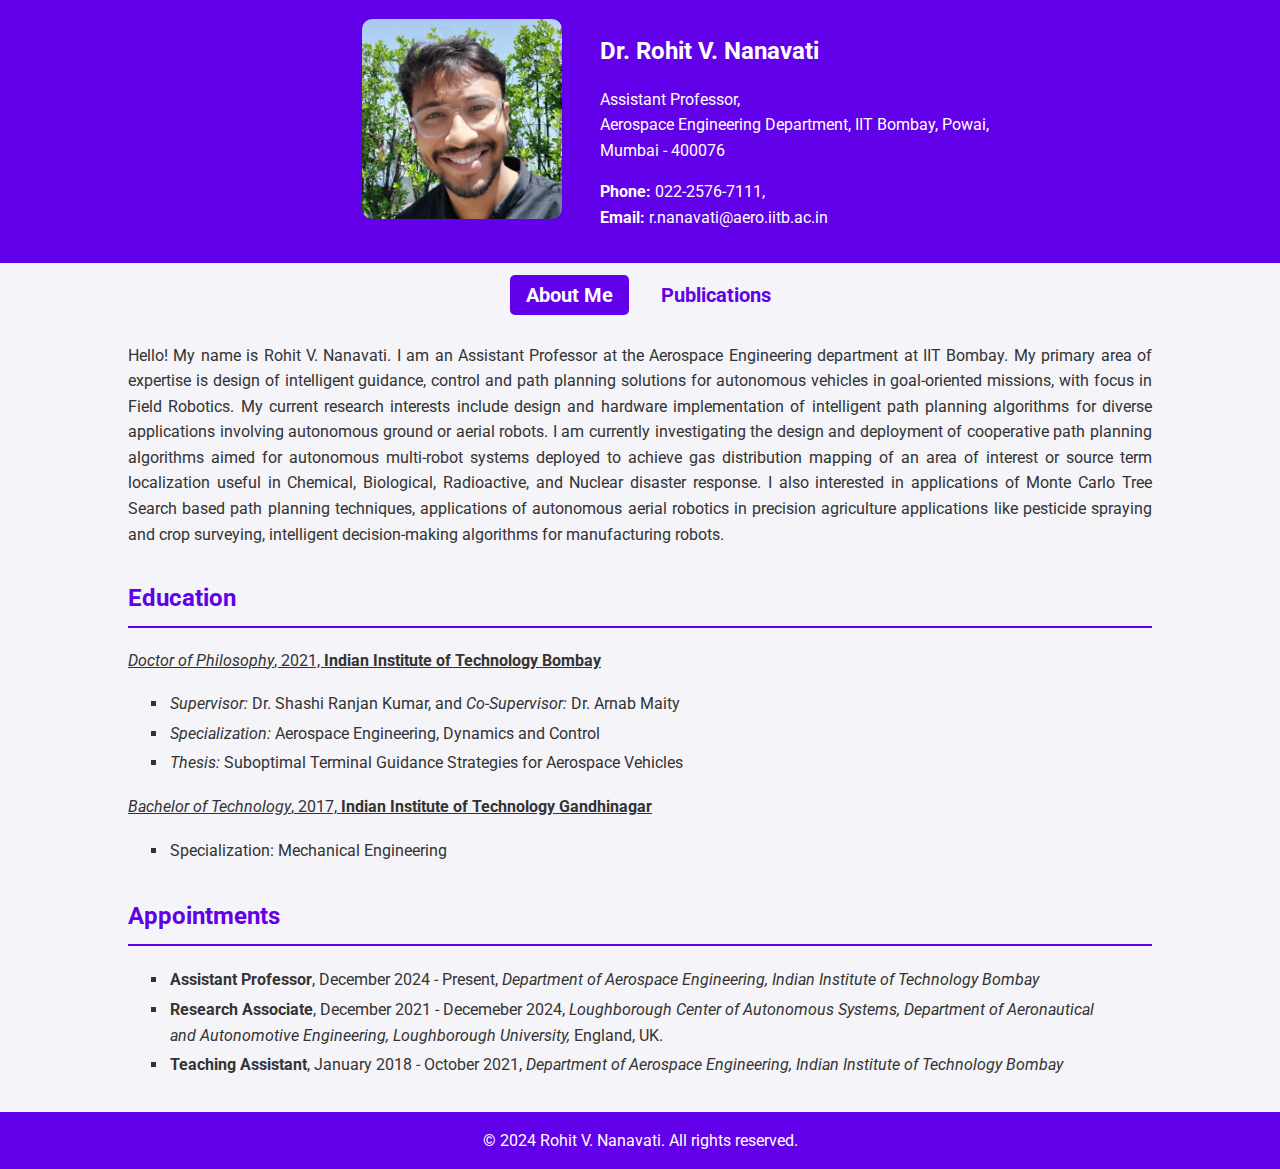
<file: index.html>
<!DOCTYPE html>
<html lang="en">

<head>
    <meta charset="UTF-8">
    <meta name="viewport" content="width=device-width, initial-scale=1.0">
    <title>Rohit V. Nanavati</title>
    <link href="https://fonts.googleapis.com/css2?family=Roboto:wght@300;400;700&display=swap" rel="stylesheet">
    <link href="styles.css" rel="stylesheet">
</head>

<body>
    <header>
        <div class="header-content">
            <div class="profile-photo">
                <!-- Add your photo here -->
                <img src="IITB_AeroProfilePicture_RVN Full.jpg" alt="Rohit V. Nanavati">
            </div>
            <div class="header-text">
                <h1>Dr. Rohit V. Nanavati</h1>
                <p>
                    Assistant Professor,<br>
                    Aerospace Engineering Department,
                    IIT Bombay, Powai,<br> Mumbai - 400076
                </p>
                <p>
                    <strong>Phone:</strong> 022-2576-7111,<br>
                    <strong>Email:</strong> r.nanavati@aero.iitb.ac.in
                </p>
            </div>
        </div>
    </header>
    <nav>
        <ul>
          <li><a href="index.html" class="active">About Me</a></li>
          <li><a href="Publications.html">Publications</a></li>
        </ul>
    </nav>
    <main>
        <section id="about">
            <!-- <h2>About</h2> -->
            <p align="justify">Hello! My name is Rohit V. Nanavati. I am an Assistant Professor at the Aerospace Engineering department at IIT Bombay. 
                My primary area of expertise is design of intelligent guidance, control and path planning solutions for autonomous vehicles in goal-oriented missions, 
                with focus in Field Robotics. My current research interests include design and
                hardware implementation of intelligent path planning algorithms for diverse applications involving autonomous
                ground or aerial robots. I am currently investigating the design and deployment of cooperative path planning
                algorithms aimed for autonomous multi-robot systems deployed to achieve gas distribution mapping of an area
                of interest or source term localization useful in Chemical, Biological, Radioactive, and Nuclear disaster response.
                I also interested in applications of Monte Carlo Tree Search based path planning techniques, applications of autonomous
                aerial robotics in precision agriculture applications like pesticide spraying and crop surveying, intelligent
                decision-making algorithms for manufacturing robots.</p>
            <!-- <p>Feel free to explore my work and reach out if you have any questions.</p> -->
        </section>
        
        <section id="education">
            <h2>Education</h2>
                <p><u><i>Doctor of Philosophy</i>, 2021, <strong>Indian Institute of Technology Bombay</strong></u></p>
                <ul style="list-style-type:square;">
                    <li><i>Supervisor: </i> Dr. Shashi Ranjan Kumar, and <i>Co-Supervisor: </i> Dr. Arnab Maity</li>
                    <li><i>Specialization: </i> Aerospace Engineering, Dynamics and Control</li>
                    <li><i>Thesis: </i> Suboptimal Terminal Guidance Strategies for Aerospace Vehicles</li>
                </ul>
                <p><u><i>Bachelor of Technology</i>, 2017, <strong>Indian Institute of Technology Gandhinagar</strong></u></p>
                <ul style="list-style-type:square;">
                    <li>Specialization: Mechanical Engineering</li>
                </ul>
        </section>
        <section id="appointments">
            <h2>Appointments</h2>
                <ul style="list-style-type:square;">
                    <li><strong>Assistant Professor</strong>, December 2024 - Present, <i>Department of Aerospace Engineering, Indian Institute of Technology Bombay</i></li>
                    <li><strong>Research Associate</strong>, December 2021 - Decemeber 2024, <i>Loughborough Center of Autonomous Systems, Department of Aeronautical and Autonomotive Engineering, Loughborough University,</i> England, UK.</li>
                    <li><strong>Teaching Assistant</strong>, January 2018 - October 2021, <i>Department of Aerospace Engineering, Indian Institute of Technology Bombay</i></li>
                </ul>
        </section>

        <!-- <section id="publications">
            <h2>Publications</h2>
            <h3>Journals</h3>
            <ol>
                <li><strong>R. V. Nanavati</strong>, M. Coombes, C. Liu, "Distributed Multi-Robot Source Term Estimation with Coverage Control and Information theoretic based Coordination", Information Fusion, Volume 111, 2024, 102503</li>
                <li><strong>R. V. Nanavati</strong>, Y. Meng, M. Coombes, C. Liu. "Generalized data-driven optimal path planning framework for uniform coverage missions using crop spraying UAVs", Precision Agriculture, 24, 1497–1525 (2023)</li>
                <li>A. Sinha, <strong>R. V. Nanavati</strong>, and S. R. Kumar, "Three-Dimensional Nonlinear Impact Time Guidance Using Predicted Interception Point", Journal of Guidance, Control, and Dynamics, 2023, 46:3, 608-617</li>
                <li>N. S. Kumar, <strong>R. V. Nanavati</strong>, S. R. Kumar. "Robust nonlinear guidance strategies for survival of cooperating unmanned aerial vehicles against pursuing attackers", Proceedings of the Institution of Mechanical Engineers, Part G: Journal of Aerospace Engineering, 2023; 237(5): 1025-1040</li>
                <li><strong>R. V. Nanavati</strong>, S. R. Kumar, "Impact angle-based engagement classification and nonlinear guidance against targets with a speed advantage", Aerospace Science and Technology, Volume 129, 2022, 107856</li>
                <li><strong>R. V. Nanavati</strong>, S. R. Kumar, and A. Maity, "Time-energy suboptimal control of nonlinear input-affine systems", International Journal of Control, 2022, 96:12, 3058-3071</li>
                <li><strong>R. V. Nanavati</strong>, S. R. Kumar, and A. Maity, "Three-dimensional Suboptimal Nonlinear Intercept Time Guidance against Non-Maneuvering Target", Aerospace Science and Technology, 2021, Vol. 115, Article 106831</li>
                <li><strong>R. V. Nanavati</strong>, S. R. Kumar, and A. Maity, "Spatial Nonlinear Guidance Strategies for Target Interception at Pre-specified Orientation", Aerospace Science and Technology, 2021, Vol. 114, Article 106735</li>
                <li><strong>R. V. Nanavati</strong>, S. R. Kumar and A. Maity, "Cooperative Target Capture Using Relative Separation for Three-Dimensional Engagement", in IEEE Transactions on Aerospace and Electronic Systems, 2021, vol. 57, no. 5, pp. 3357-3367</li>
                <li><strong>R. V. Nanavati</strong>, S. R. Kumar, and A. Maity, "Lead-Angle-Based Three-Dimensional Guidance for Angle-Constrained Interception", Journal of Guidance, Control and Dynamics, 2021, Vol. 44, No. 1, pp. 190-199</li>
                <li><strong>R. V. Nanavati</strong>, S. R. Kumar, and A. Maity, "Suboptimal closed-form feedback control of input-affine non-linear systems", IET Control Theory & Applications, 2020, Vol. 14, No. 15, pp. 2064-2075</li>
                <li><strong>R. V. Nanavati</strong>, S. R. Kumar, and A. Maity "Nonlinear Simultaneous Interception Guidance Strategies for Stationary Targets", Journal of Guidance, Control and Dynamics, 2020, Vol. 43, No. 1, pp. 154-161</li>
            </ol>
            <h3>Conference</h3>
            <ol>
                <li>T. J. Glover, <strong>R. V. Nanavati</strong>, C. Rhodes, M. Coombes, C. Liu, W. H. Chen, N. Perree and S. Hiscocks, " A Monte Carlo Tree Search Framework for Autonomous Source Term Estimation in Stone Soup", IEEE 27th International conference of Information Fusion 2024, Venice, Italy. Accepted</li>
                <li><strong>R. V. Nanavati</strong>, C. Rhodes, M. Coombes, C. Liu, “Low-to-High Resolution Path Planner for Robotic Gas Distribution Mapping”, IEEE International Conference on Robotics and Automation, ICRA 2024, PACIFICO Yokohama, In-Press</li>
                <li>A. Sinha, <strong>R. V. Nanavati</strong> and S. R. Kumar, "Impact Angle Constrained Integrated Guidance and Control for a Dual-controlled Interceptor," 2021 Seventh Indian Control Conference (ICC), Mumbai, India, 2021, pp. 27-32</li>
                <li><strong>R. V. Nanavati</strong>, S. R. Kumar and A. Maity, "Time-Constrained Individual Homing Guidance against Stationary Targets," 2021 Seventh Indian Control Conference (ICC), Mumbai, India, 2021, pp. 377-382.</li>
                <li><strong>R. V. Nanavati</strong>, S. R. Kumar, and A. Maity “Lead Angle based Three-Dimensional Guidance for Angle Constrained Interception”, AIAA SciTech 2021 Forum - Missile and Trans-Atmospheric Vehicle GNC, AIAA-1461, January.</li>
                <li><strong>R. V. Nanavati</strong>, S. R. Kumar, and A. Maity “Range-Error based Three-Dimensional Salvo Guidance against Stationary Targets”, AIAA SciTech 2021 Forum - Missile and Trans-Atmospheric Vehicle GNC, AIAA-1461, January.</li>
                <li><strong>R. V. Nanavati</strong>, S. R. Kumar, and A. Maity “Three-Dimensional Finite-time Suboptimal Nonlinear Impact Angle Guidance”, 6th Conference on Advances in Control and Optimization of Dynamical Systems ACODS 2020, IFACPapersOnLine, Volume 53, Issue 1, 2020, pp. 252-257</li>
                <li><strong>R. V. Nanavati</strong>, S. R. Kumar, and A. Maity “Simultaneous Interception Guidance Strategy in Nonlinear Framework”, IEEE 27th Mediterranean Conference on Control and Automation, Akko, Israel, 2019, pp. 118-123</li>
            </ol>
        </section> -->

        <!-- <section id="projects">
            <h2>Projects</h2>
            <article>
                <h3>Project Title 1</h3>
                <p>Description of the project. <a class="btn" href="#">Link</a></p>
            </article>
            <article>
                <h3>Project Title 2</h3>
                <p>Description of the project. <a class="btn" href="#">Link</a></p>
            </article>
            Phone: 022 2576 7111<br>
            Email: r.nanavati@aero.iitb.ac.in
        </section> -->

        <!-- <section id="contact">
            <h2>Contact</h2>
            <p>You can reach me via email at <a href="mailto:r.nanavati@aero.iitb.ac.in">r.nanavati@aero.iitb.ac.in</a></p>
            <p>Follow me on:</p>
            <ul>
                <li><a href="https://github.com/yourusername">GitHub</a></li>
                <li><a href="https://scholar.google.com/citations?user=yourid">Google Scholar</a></li>
                <li><a href="https://linkedin.com/in/yourusername">LinkedIn</a></li>
            </ul>
        </section> -->
    </main>

    <footer>
        <p>&copy; 2024 Rohit V. Nanavati. All rights reserved.</p>
    </footer>
</body>

</html>
</file>
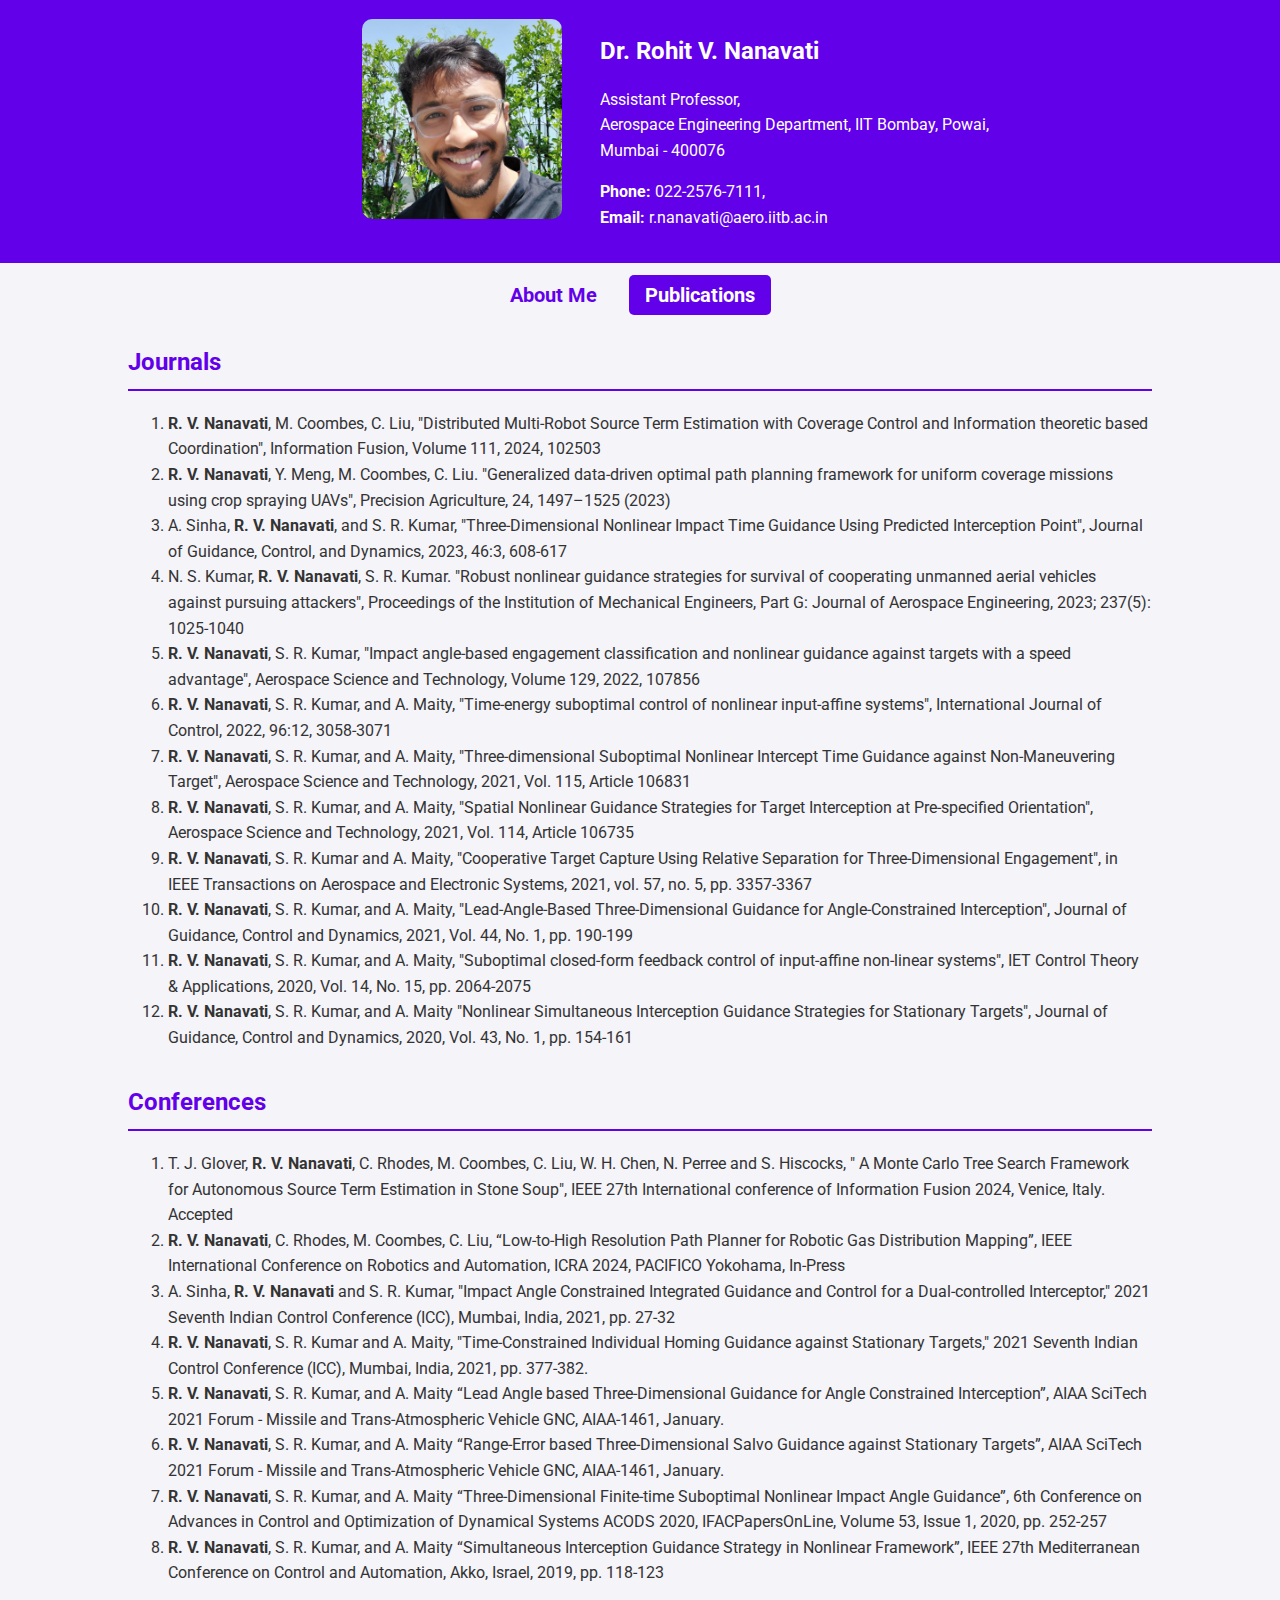
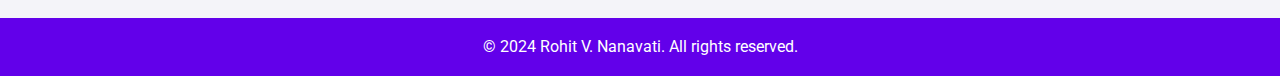
<file: Publications.html>
<!DOCTYPE html>
<html lang="en">

<head>
    <meta charset="UTF-8">
    <meta name="viewport" content="width=device-width, initial-scale=1.0">
    <title>Rohit V. Nanavati</title>
    <link href="https://fonts.googleapis.com/css2?family=Roboto:wght@300;400;700&display=swap" rel="stylesheet">
    <link href="styles.css" rel="stylesheet">
</head>

<body>
    <header>
        <div class="header-content">
            <div class="profile-photo">
                <!-- Add your photo here -->
                <img src="IITB_AeroProfilePicture_RVN Full.jpg" alt="Rohit V. Nanavati">
            </div>
            <div class="header-text">
                <h1>Dr. Rohit V. Nanavati</h1>
                <p>
                    Assistant Professor,<br>
                    Aerospace Engineering Department,
                    IIT Bombay, Powai,<br> Mumbai - 400076
                </p>
                <p>
                    <strong>Phone:</strong> 022-2576-7111,<br>
                    <strong>Email:</strong> r.nanavati@aero.iitb.ac.in
                </p>
            </div>
        </div>
    </header>
    <nav>
        <ul>
          <li><a href="index.html">About Me</a></li>
          <li><a href="Publications.html" class="active">Publications</a></li>
        </ul>
    </nav>
    <main>
        <section id="Journals">
            <h2>Journals</h2>
            <ol>
                <li><strong>R. V. Nanavati</strong>, M. Coombes, C. Liu, "Distributed Multi-Robot Source Term Estimation with Coverage Control and Information theoretic based Coordination", Information Fusion, Volume 111, 2024, 102503</li>
                <li><strong>R. V. Nanavati</strong>, Y. Meng, M. Coombes, C. Liu. "Generalized data-driven optimal path planning framework for uniform coverage missions using crop spraying UAVs", Precision Agriculture, 24, 1497–1525 (2023)</li>
                <li>A. Sinha, <strong>R. V. Nanavati</strong>, and S. R. Kumar, "Three-Dimensional Nonlinear Impact Time Guidance Using Predicted Interception Point", Journal of Guidance, Control, and Dynamics, 2023, 46:3, 608-617</li>
                <li>N. S. Kumar, <strong>R. V. Nanavati</strong>, S. R. Kumar. "Robust nonlinear guidance strategies for survival of cooperating unmanned aerial vehicles against pursuing attackers", Proceedings of the Institution of Mechanical Engineers, Part G: Journal of Aerospace Engineering, 2023; 237(5): 1025-1040</li>
                <li><strong>R. V. Nanavati</strong>, S. R. Kumar, "Impact angle-based engagement classification and nonlinear guidance against targets with a speed advantage", Aerospace Science and Technology, Volume 129, 2022, 107856</li>
                <li><strong>R. V. Nanavati</strong>, S. R. Kumar, and A. Maity, "Time-energy suboptimal control of nonlinear input-affine systems", International Journal of Control, 2022, 96:12, 3058-3071</li>
                <li><strong>R. V. Nanavati</strong>, S. R. Kumar, and A. Maity, "Three-dimensional Suboptimal Nonlinear Intercept Time Guidance against Non-Maneuvering Target", Aerospace Science and Technology, 2021, Vol. 115, Article 106831</li>
                <li><strong>R. V. Nanavati</strong>, S. R. Kumar, and A. Maity, "Spatial Nonlinear Guidance Strategies for Target Interception at Pre-specified Orientation", Aerospace Science and Technology, 2021, Vol. 114, Article 106735</li>
                <li><strong>R. V. Nanavati</strong>, S. R. Kumar and A. Maity, "Cooperative Target Capture Using Relative Separation for Three-Dimensional Engagement", in IEEE Transactions on Aerospace and Electronic Systems, 2021, vol. 57, no. 5, pp. 3357-3367</li>
                <li><strong>R. V. Nanavati</strong>, S. R. Kumar, and A. Maity, "Lead-Angle-Based Three-Dimensional Guidance for Angle-Constrained Interception", Journal of Guidance, Control and Dynamics, 2021, Vol. 44, No. 1, pp. 190-199</li>
                <li><strong>R. V. Nanavati</strong>, S. R. Kumar, and A. Maity, "Suboptimal closed-form feedback control of input-affine non-linear systems", IET Control Theory & Applications, 2020, Vol. 14, No. 15, pp. 2064-2075</li>
                <li><strong>R. V. Nanavati</strong>, S. R. Kumar, and A. Maity "Nonlinear Simultaneous Interception Guidance Strategies for Stationary Targets", Journal of Guidance, Control and Dynamics, 2020, Vol. 43, No. 1, pp. 154-161</li>
            </ol>
        </section>
        <section id="Conferences">
            <h2>Conferences</h2>
            <ol>
                <li>T. J. Glover, <strong>R. V. Nanavati</strong>, C. Rhodes, M. Coombes, C. Liu, W. H. Chen, N. Perree and S. Hiscocks, " A Monte Carlo Tree Search Framework for Autonomous Source Term Estimation in Stone Soup", IEEE 27th International conference of Information Fusion 2024, Venice, Italy. Accepted</li>
                <li><strong>R. V. Nanavati</strong>, C. Rhodes, M. Coombes, C. Liu, “Low-to-High Resolution Path Planner for Robotic Gas Distribution Mapping”, IEEE International Conference on Robotics and Automation, ICRA 2024, PACIFICO Yokohama, In-Press</li>
                <li>A. Sinha, <strong>R. V. Nanavati</strong> and S. R. Kumar, "Impact Angle Constrained Integrated Guidance and Control for a Dual-controlled Interceptor," 2021 Seventh Indian Control Conference (ICC), Mumbai, India, 2021, pp. 27-32</li>
                <li><strong>R. V. Nanavati</strong>, S. R. Kumar and A. Maity, "Time-Constrained Individual Homing Guidance against Stationary Targets," 2021 Seventh Indian Control Conference (ICC), Mumbai, India, 2021, pp. 377-382.</li>
                <li><strong>R. V. Nanavati</strong>, S. R. Kumar, and A. Maity “Lead Angle based Three-Dimensional Guidance for Angle Constrained Interception”, AIAA SciTech 2021 Forum - Missile and Trans-Atmospheric Vehicle GNC, AIAA-1461, January.</li>
                <li><strong>R. V. Nanavati</strong>, S. R. Kumar, and A. Maity “Range-Error based Three-Dimensional Salvo Guidance against Stationary Targets”, AIAA SciTech 2021 Forum - Missile and Trans-Atmospheric Vehicle GNC, AIAA-1461, January.</li>
                <li><strong>R. V. Nanavati</strong>, S. R. Kumar, and A. Maity “Three-Dimensional Finite-time Suboptimal Nonlinear Impact Angle Guidance”, 6th Conference on Advances in Control and Optimization of Dynamical Systems ACODS 2020, IFACPapersOnLine, Volume 53, Issue 1, 2020, pp. 252-257</li>
                <li><strong>R. V. Nanavati</strong>, S. R. Kumar, and A. Maity “Simultaneous Interception Guidance Strategy in Nonlinear Framework”, IEEE 27th Mediterranean Conference on Control and Automation, Akko, Israel, 2019, pp. 118-123</li>
            </ol>
        </section>

        <!-- <section id="projects">
            <h2>Projects</h2>
            <article>
                <h3>Project Title 1</h3>
                <p>Description of the project. <a class="btn" href="#">Link</a></p>
            </article>
            <article>
                <h3>Project Title 2</h3>
                <p>Description of the project. <a class="btn" href="#">Link</a></p>
            </article>
            Phone: 022 2576 7111<br>
            Email: r.nanavati@aero.iitb.ac.in
        </section> -->

        <!-- <section id="contact">
            <h2>Contact</h2>
            <p>You can reach me via email at <a href="mailto:r.nanavati@aero.iitb.ac.in">r.nanavati@aero.iitb.ac.in</a></p>
            <p>Follow me on:</p>
            <ul>
                <li><a href="https://github.com/yourusername">GitHub</a></li>
                <li><a href="https://scholar.google.com/citations?user=yourid">Google Scholar</a></li>
                <li><a href="https://linkedin.com/in/yourusername">LinkedIn</a></li>
            </ul>
        </section> -->
    </main>

    <footer>
        <p>&copy; 2024 Rohit V. Nanavati. All rights reserved.</p>
    </footer>
</body>

</html>
</file>
<file: styles.css>
body {
            font-family: 'Roboto', sans-serif;
            margin: 0;
            padding: 0;
            background-color: #f4f4f9;
            color: #333;
            line-height: 1.6;
        }

        header {
            background: #6200ea;
            color: #fff;
            padding: 1rem;
            display: flex;
            align-items: center;
            width: 100%;
        }

        .header-content {
            display: flex;
            align-items: center;
            max-width: 1200px;
            margin: 0 auto;
        }

        .profile-photo {
            flex-shrink: 0;
            width: 200px;
            height: 200px;
            border-radius: 10px;
            background-color: #ddd;
            margin-bottom: 1.5rem;
            overflow: hidden;
            /* max-width: 17.5%; */
        }

        .profile-photo img {
            width: 100%;
            height: 100%;
            object-fit: cover;
            margin: auto;
        }

        .header-text {
            flex-grow: 1;
        }

        .header-text h1 {
            margin-left: 10%;
            font-size: 1.5rem;
        }

        .header-text p {
            font-size: 1rem;
            margin-left: 10%;
            margin-top: 1rem;
            width: 100%;
        }

        nav ul {
            list-style: none;
            padding: 0;
            display: flex;
            justify-content: center;
            margin: 1rem 0 0;
            font-size: 1.25rem;
        }

        nav ul li {
            margin: 0 1rem;
        }

        nav ul li a {
            color: #6200ea;
            text-decoration: none;
            font-weight: bold;
        }

        nav ul li a:hover {
            text-decoration: underline;
        }

        main {
            max-width: 80%;
            margin: 2rem auto;
            padding: 0 1rem;
            /* margin-top: 20%; */
        }

        section {
            margin-bottom: 2rem;
        }

        section h2 {
            color: #6200ea;
            border-bottom: 2px solid #6200ea;
            padding-bottom: 0.5rem;
        }

        section ul {
            /* display: inline-block; */
            list-style: none;
            padding: 0;
        }

        section ul li {
            /* background: #fff; */
            margin: 0 2.5rem;
            padding: 2px;
            /* border-radius: 5px; */
            /* box-shadow: 0 2px 4px rgba(0, 0, 0, 0.1); */
        }

        footer {
            text-align: center;
            background: #6200ea;
            color: #fff;
            padding: 1rem 0;
            margin-top: 2rem;
        }

        footer p {
            margin: 0;
        }

        .btn {
            display: inline-block;
            padding: 0.5rem 1rem;
            color: #fff;
            background: #6200ea;
            border: none;
            border-radius: 5px;
            text-decoration: none;
            font-weight: bold;
        }

        .btn:hover {
            background: #3700b3;
        }

        .active {
            font-weight: bold;
            padding: 0.5rem 1rem;
            color: #fff;
            background: #6200ea;
            border: none;
            border-radius: 5px;
            text-decoration: none;
            font-weight: bold;
        }
</file>
